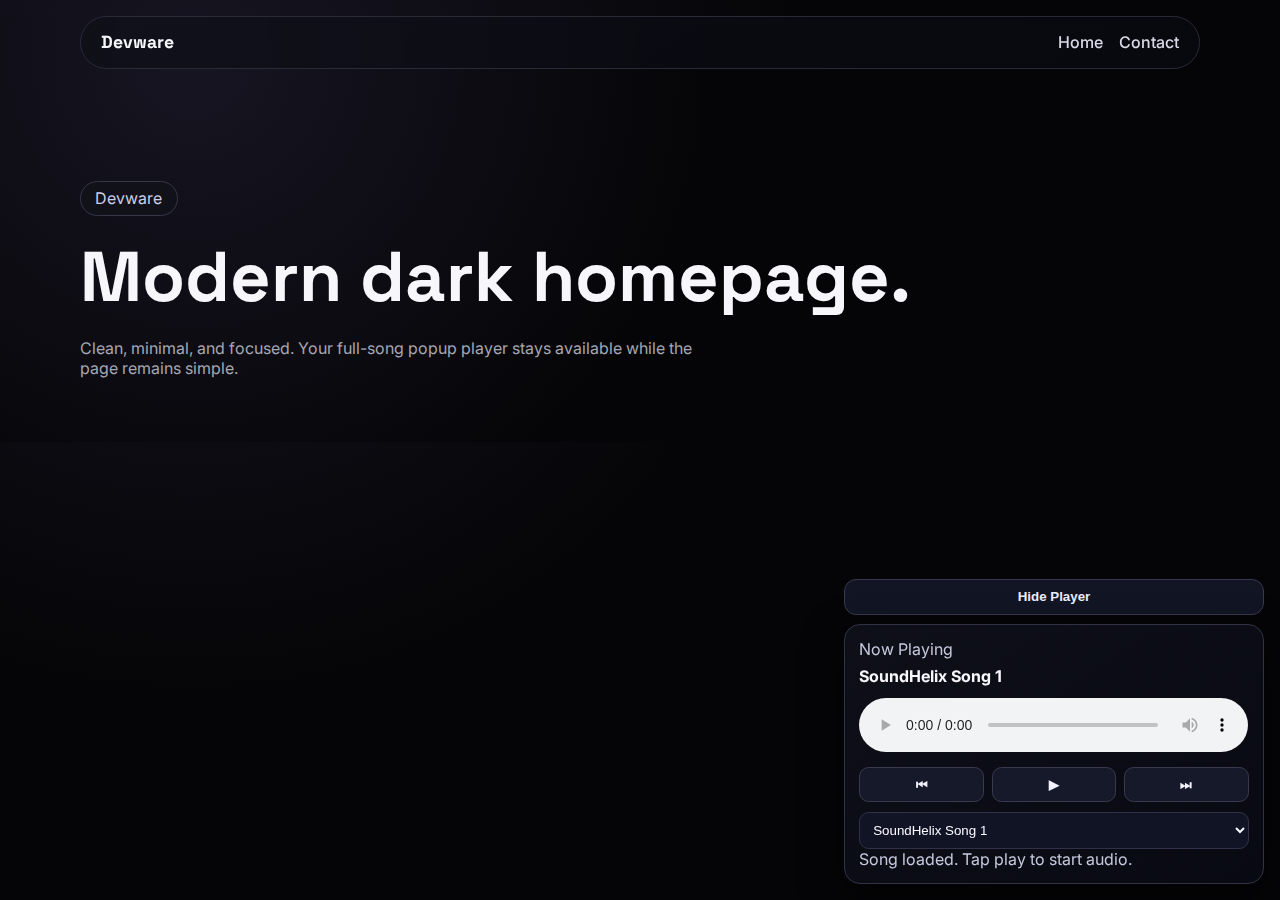
<file: index.html>
<!DOCTYPE html>
<html lang="en">
  <head>
    <meta charset="UTF-8" />
    <meta name="viewport" content="width=device-width, initial-scale=1.0" />
    <title>Devware</title>
    <meta name="description" content="Devware modern dark landing page with floating full-song music player." />
    <link rel="preconnect" href="https://fonts.googleapis.com" />
    <link rel="preconnect" href="https://fonts.gstatic.com" crossorigin />
    <link
      href="https://fonts.googleapis.com/css2?family=Inter:wght@400;500;600;700;800&family=Space+Grotesk:wght@500;700&display=swap"
      rel="stylesheet"
    />
    <link rel="stylesheet" href="styles.css" />
  </head>
  <body>
    <div class="noise" aria-hidden="true"></div>

    <header class="site-header">
      <div class="logo">Devware</div>
      <nav>
        <a href="#home">Home</a>
        <a href="contact.html" target="_blank" rel="noopener noreferrer">Contact</a>
      </nav>
    </header>

    <main id="home" class="hero">
      <p class="pill">Devware</p>
      <h1>Modern dark homepage.</h1>
      <p class="subtitle">
        Clean, minimal, and focused. Your full-song popup player stays available while the page remains simple.
      </p>
    </main>

    <aside class="music-player" id="musicPlayer" aria-label="Music player">
      <button class="music-toggle" id="musicToggle" aria-expanded="true" aria-controls="musicPanel">Hide Player</button>
      <div class="music-panel" id="musicPanel">
        <p class="music-kicker">Now Playing</p>
        <h3 id="trackTitle">Loading full song…</h3>
        <audio id="audioElement" preload="metadata" controls></audio>

        <div class="music-controls">
          <button type="button" id="prevTrack">⏮</button>
          <button type="button" id="playPause">▶</button>
          <button type="button" id="nextTrack">⏭</button>
        </div>

        <select id="playlistSelect" class="music-select" aria-label="Playlist"></select>
        <p id="musicStatus" class="music-note">Full-length tracks loaded.</p>
      </div>
    </aside>

    <noscript>
      <div class="runtime-banner" role="status">JavaScript is disabled. Music player requires JS.</div>
    </noscript>

    <script src="script.js"></script>
  </body>
</html>
</file>
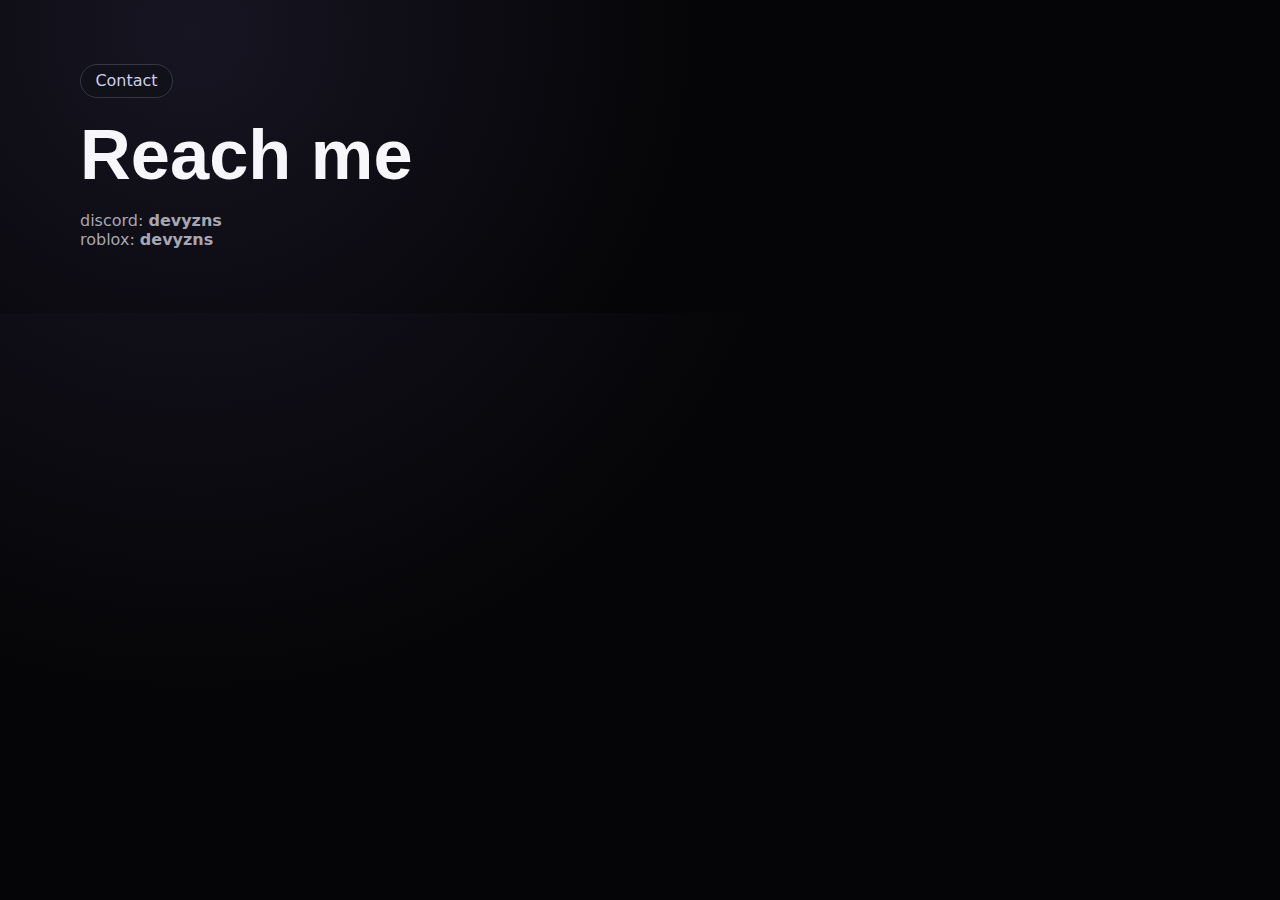
<file: contact.html>
<!DOCTYPE html>
<html lang="en">
  <head>
    <meta charset="UTF-8" />
    <meta name="viewport" content="width=device-width, initial-scale=1.0" />
    <title>Devware Contact</title>
    <link rel="stylesheet" href="styles.css" />
  </head>
  <body>
    <main class="hero" style="padding-top: 4rem">
      <p class="pill">Contact</p>
      <h1>Reach me</h1>
      <p class="subtitle">discord: <strong>devyzns</strong><br />roblox: <strong>devyzns</strong></p>
    </main>
  </body>
</html>
</file>
<file: styles.css>
:root {
  --bg: #050507;
  --text: #f6f6fb;
  --muted: #a6a7b2;
  --line: #242430;
  --glow: #7f5bff;
  --glow-2: #00d4ff;
}

* { box-sizing: border-box; }

html,
body {
  margin: 0;
  min-height: 100%;
  background: radial-gradient(circle at 15% 10%, #171522 0%, var(--bg) 45%),
    radial-gradient(circle at 85% 0%, #0d1a26 0%, transparent 35%), var(--bg);
  color: var(--text);
  font-family: Inter, system-ui, -apple-system, Segoe UI, Roboto, sans-serif;
}

.noise {
  pointer-events: none;
  position: fixed;
  inset: 0;
  opacity: 0.08;
  background-image: radial-gradient(#fff 0.45px, transparent 0.45px);
  background-size: 4px 4px;
}

.site-header,
.hero {
  width: min(1120px, calc(100% - 2.5rem));
  margin-inline: auto;
}

.site-header {
  position: sticky;
  top: 0;
  z-index: 20;
  margin-top: 1rem;
  padding: 0.9rem 1.25rem;
  border: 1px solid #2a2a37;
  border-radius: 999px;
  display: flex;
  align-items: center;
  justify-content: space-between;
  backdrop-filter: blur(16px);
  background: linear-gradient(145deg, #0f1018bb, #090a12bb);
}

.logo { font-family: "Space Grotesk", sans-serif; font-size: 1.1rem; font-weight: 700; }
nav { display: flex; gap: 1rem; }
nav a { color: #d9d9e8; text-decoration: none; font-weight: 500; }

.hero { padding: 7rem 0 3rem; }
.pill {
  width: fit-content;
  margin: 0;
  padding: 0.4rem 0.9rem;
  border-radius: 999px;
  border: 1px solid #363648;
  color: #cdcee8;
  background: #11111a;
}
h1 { margin: 1rem 0 0.8rem; font-family: "Space Grotesk", sans-serif; font-size: clamp(2rem, 6vw, 4.4rem); }
.subtitle { max-width: 65ch; color: var(--muted); }

.music-player {
  position: fixed;
  right: 1rem;
  bottom: 1rem;
  z-index: 60;
  width: min(92vw, 420px);
}

.music-toggle {
  width: 100%;
  margin-bottom: 0.55rem;
  border: 1px solid #383850;
  border-radius: 0.75rem;
  background: #121523;
  color: #ececff;
  font-weight: 600;
  padding: 0.6rem 0.8rem;
  cursor: pointer;
}

.music-panel {
  border: 1px solid #323247;
  border-radius: 1rem;
  padding: 0.9rem;
  background: linear-gradient(145deg, #0f111aec, #090b14ec);
  backdrop-filter: blur(12px);
  box-shadow: 0 16px 40px #0000008c;
}

.music-kicker,
.music-note { margin: 0; color: #c6c8de; }
.music-panel h3 { margin: 0.4rem 0 0.8rem; font-size: 1rem; }
.music-panel audio,
.music-select { width: 100%; }

.music-controls {
  margin-top: 0.65rem;
  display: grid;
  grid-template-columns: repeat(3, minmax(0, 1fr));
  gap: 0.45rem;
}

.music-controls button {
  border: 1px solid #3a3a4f;
  border-radius: 0.6rem;
  background: #16192a;
  color: #f3f3ff;
  font-weight: 600;
  padding: 0.55rem;
  cursor: pointer;
}

.music-select {
  margin-top: 0.6rem;
  border: 1px solid #31314a;
  border-radius: 0.6rem;
  background: #111425;
  color: #f8f8ff;
  padding: 0.55rem;
}

.runtime-banner {
  position: fixed;
  left: 50%;
  bottom: 1rem;
  transform: translateX(-50%);
  z-index: 999;
  border: 1px solid #47475d;
  border-radius: 0.8rem;
  background: #151725f0;
  color: #e8e9ff;
  padding: 0.7rem 0.9rem;
}

@media (max-width: 900px) {
  .music-player { right: 0.65rem; left: 0.65rem; width: auto; }
}
</file>
